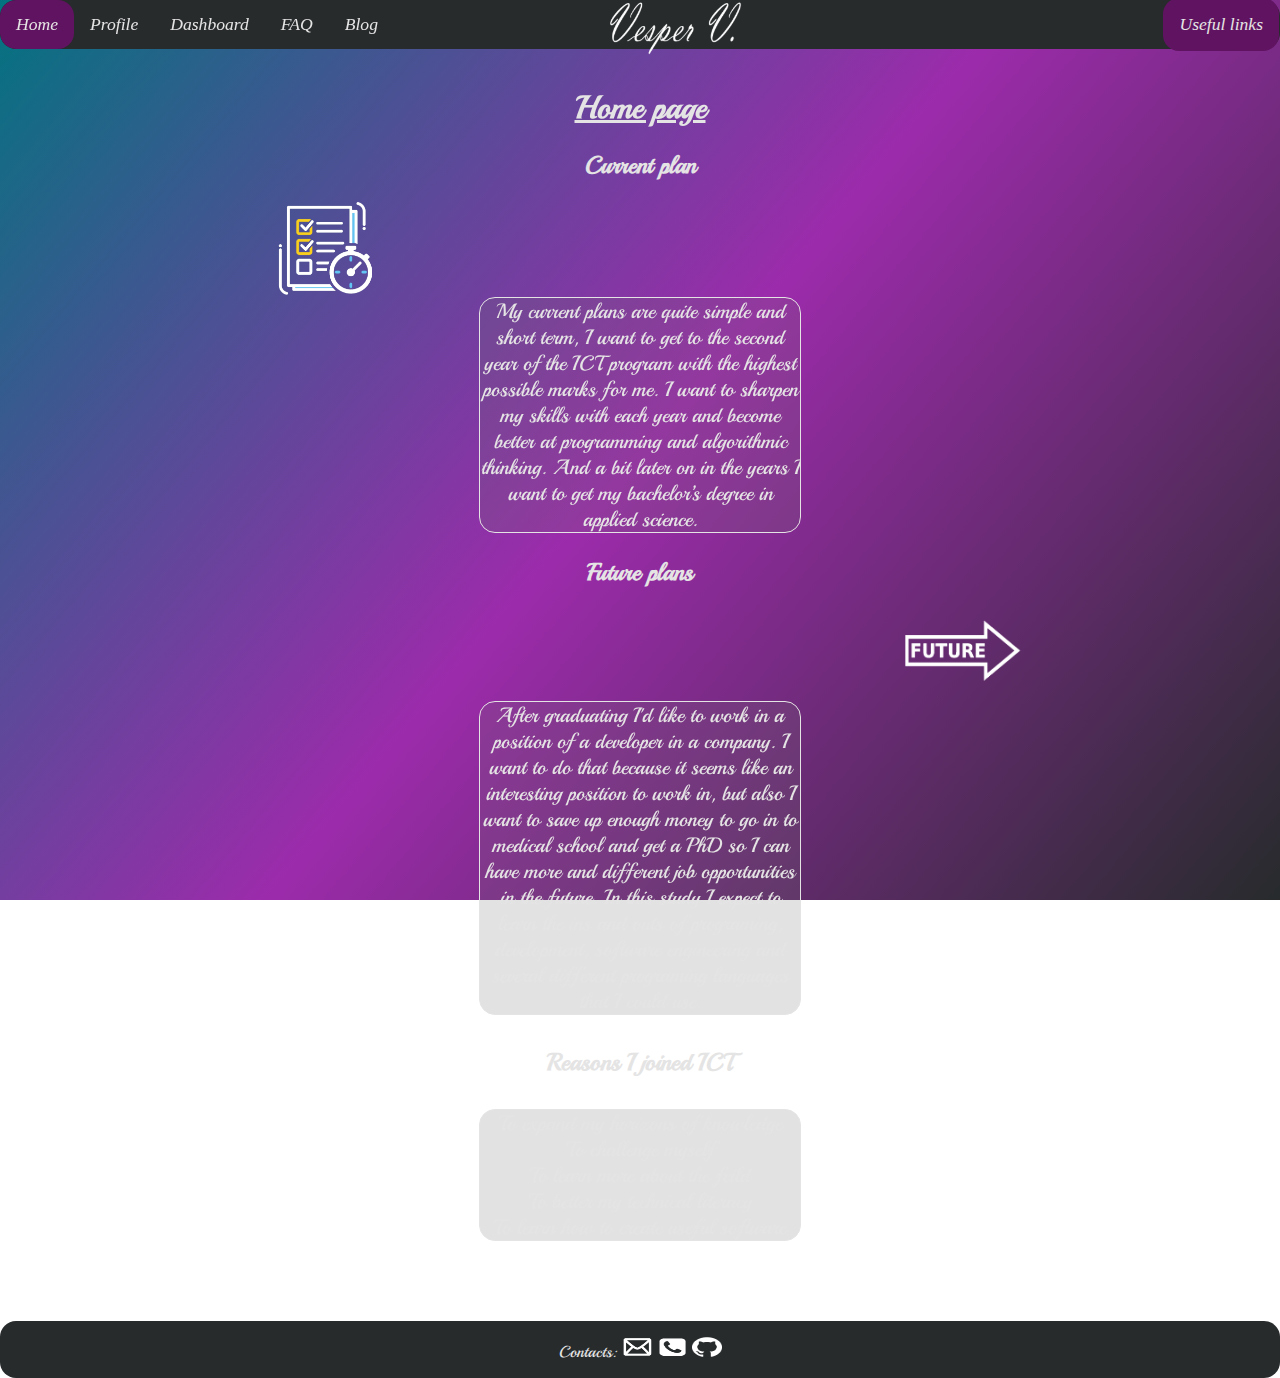
<file: index.html>
<!DOCTYPE html>
<html lang="en">

<!--Head-->

<head>
  <meta charset="UTF-8">
  <meta name="viewport" content="width=device-width, initial-scale=1.0">
  <meta http-equiv="X-UA-Compatible" content="ie=edge">
  <title>Home</title>
  <link href="index.css" rel="styleforindex" />
  <link rel="stylesheet" href="/css/styles.css">
  <link rel="index stylesheet" href="/css/indexstyle.css">
  <link rel=" text stylesheet" href="https://fonts.googleapis.com/css?family=Playball">
</head>

<body>

  <header>
    <!--Nav menu-->
    <div id="logo"><a href="index.html"><img src="/images/Untitled.png">
      </a>
    </div>
    <nav>
      <ul class="horizontal">
        <li class="active">
          <a href="index.html"> Home</a>
        </li>
        <li>
          <a href="profile.html">Profile</a>
        </li>
        <li>
          <a href="dashboard.html">Dashboard</a>
        </li>
        <li>
          <a href="faq.html">FAQ</a>
        </li>
        <li>
          <a href="blog.html">Blog</a>
        </li>
      </ul>

      <!--Dropdown navigation-->
      <aside>
        <div class="dropdown">
          <button class="button">Useful links</button>
          <div class="content">
            <a href="https://hz.osiris-student.nl/#/voortgang/" target="_blank">Study progress</a>
            <a href="https://learn.hz.nl/course/view.php?id=23602#section-3" target="_blank">Learn
              enviornment</a>
            <a href="https://hz.nl/uploads/documents/1.4-Over-de-HZ/1.4.3.-Regelingen-en-documenten/EN/6.-Regulations-Study-Programmes/CER-HZ-Bachelor-full-time-2022-2023-DEF-June-13.pdf"
              target="_blank">Course and Examination Regulations</a>
            <a href="https://hz.nl/uploads/documents/1.4-Over-de-HZ/1.4.3.-Regelingen-en-documenten/OERS/2022-2023/IR-CER-HZ-B-HBO-ICT-full-time-2022-2023-DEF.pdf"
              target="_blank">Implementation Regulations </a>
            <a href="https://teams.microsoft.com/l/team/19%3a2e2afa0286b04932be16cb8ad2d9d2c0%40thread.skype/conversations?groupId=95bddebc-a340-4d88-81fc-b80e0bfc70c3&tenantId=4c16deb3-342d-4fca-bcd5-b1429308034c"
              target="_blank">HBO-ICT Teams</a>
            <a href="https://github.com/HZ-HBO-ICT" target="_blank">HZ-HBO-ICT Github</a>
          </div>
        </div>
      </aside>
    </nav>
  </header>

  <!--Main part of page-->
  <main>
    <article>
      <h1>Home page</h1>
      <div>

        <h2>Current plan</h2>
        <img id="img" src="/images/Plan.png" alt="placeholder" width="150" height="95">
        <p id="par1">My current plans are quite simple and short term,
          I want to get to the second year of the ICT program with the highest possible marks for me.
          I want to sharpen my skills with each year and become better at programming and algorithmic thinking.
          And a bit later on in the years I want to get my bachelor’s degree in applied science. </p>


        <h3>Future plans</h3>
        <img id="img1" src="/images/future-clipart-1-3590121759.png" alt="placeholder" width="150" height="95">
        <p id="par2">After graduating I'd like to work in a position of a developer in a company.
          I want to do that because it seems like an interesting position to work in,
          but also I want to save up enough money to go in to medical school and get a PhD so I can have
          more and different job opportunities in the future.
          In this study I expect to learn the ins and outs of programing, development,
          software engineering and several different programing languages that I could use.

        </p>

      </div>

      <!--Mini table-->
      <h4>Reasons I joined ICT</h4>
      <ul id="table">
        <li>To expand my horizons of knowledge</li>
        <li>To challenge myself</li>
        <li>To learn more about the feild</li>
        <li>To better my technical literacy</li>
        <li>To learn how to create useful software</li>
      </ul >
    </article>
  </main>

  <!--Footer-->
  <footer>
    <div id="footer">
      <p>
        Contacts: <a href="mailto:velk001@hz.nl?subject=Hello!" target="_blank"> <img alt="mail" src="/images/mail.png"
            width="30" height="20"></a>
        <a href="tel: +359888478164" target="_blank"><img alt="phone" src="/images/phone.png" width="30"
            height="20"></a>
        <a href="https://github.com/KrackenDome" target="_blank"><img alt="Github" src="/images/GitHub-logo.png"
            width="30" height="20"></a>
      </p>
    </div>
  </footer>
</body>

</html>
</file>
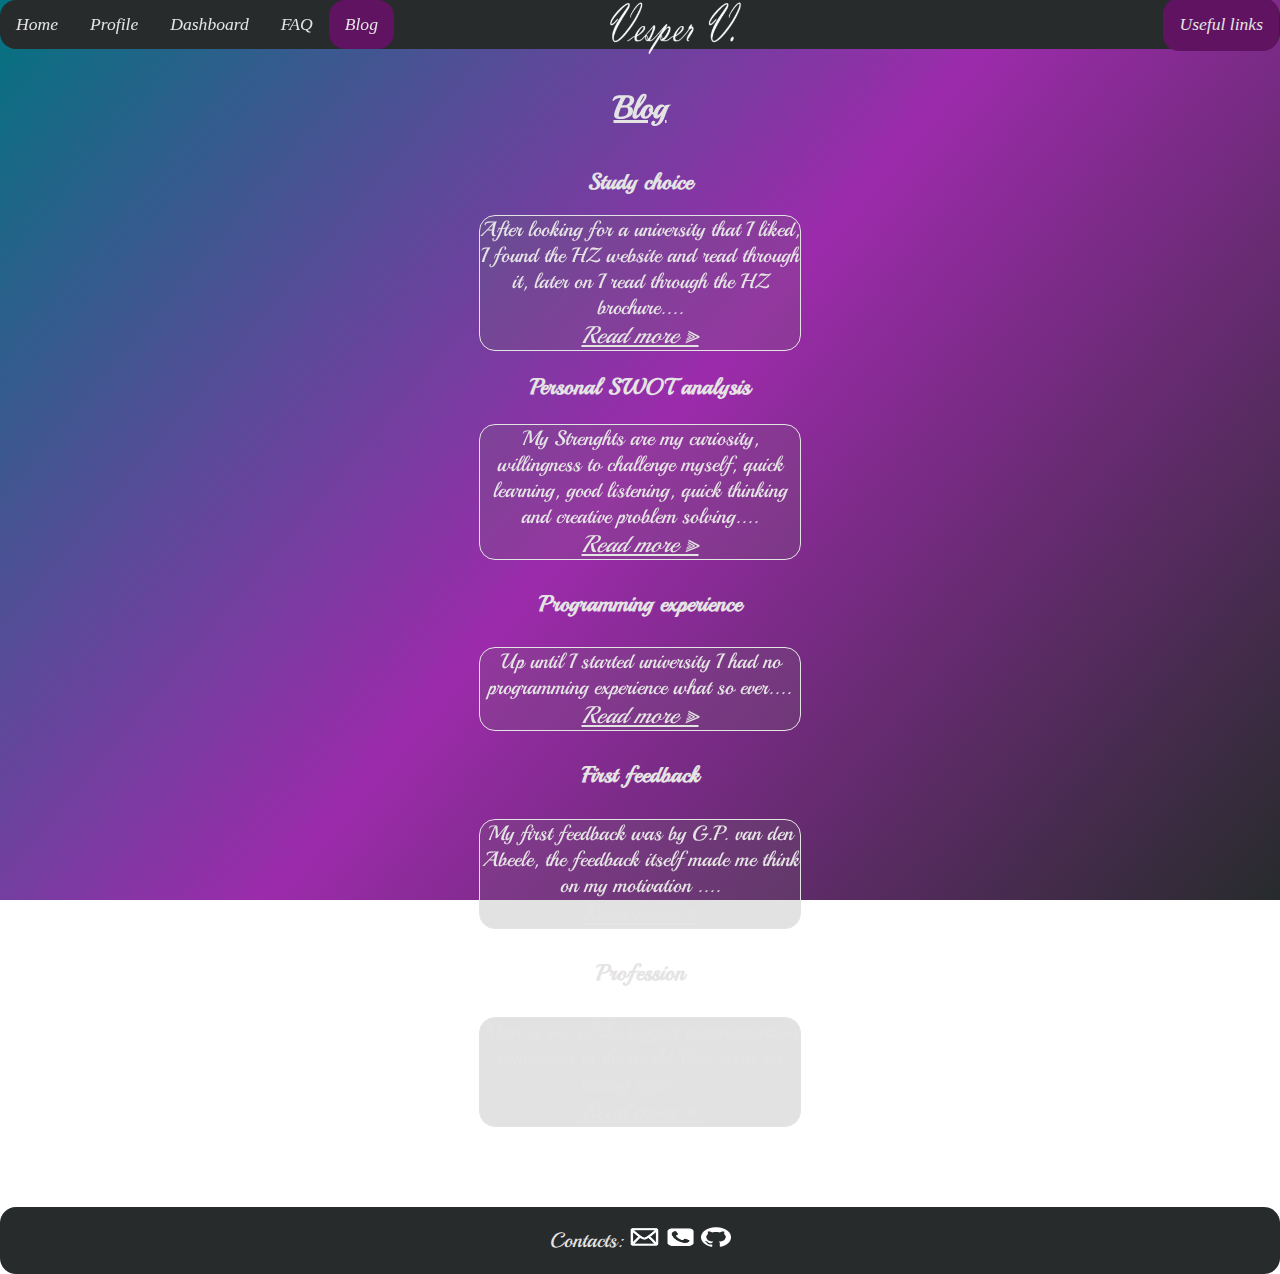
<file: blog.html>
<!DOCTYPE html>
<html lang="en">

<!--Head-->

<head>
    <meta charset="UTF-8">
    <meta name="viewport" content="width=device-width, initial-scale=1.0">
    <meta http-equiv="X-UA-Compatible" content="ie=edge">
    <title>blog</title>
    <link rel="stylesheet" href="/css/styles.css">
    <link rel="blog stylesheet" href="/css/blog.css">
    <link rel=" text stylesheet" href="https://fonts.googleapis.com/css?family=Playball">
</head>

<body>
    <header>

        <!--Horizontal navigation-->
        <div id="logo"><a href="index.html"><img src="/images/Untitled.png"></a></div>
        <div></div>
        <nav>
            <ul class="horizontal">
                <li>
                    <a href="index.html"> Home</a>
                </li>
                <li>
                    <a href="profile.html"> Profile</a>
                </li>
                <li>
                    <a href="dashboard.html">Dashboard</a>
                </li>
                <li>
                    <a href="faq.html">FAQ</a>
                </li>
                <li class="active">
                    <a href="blog.html">Blog</a>
                </li>
            </ul>
        </nav>

        <!--Dropdown navigation-->
        <aside>
            <div class="dropdown">
                <button class="button">Useful links</button>
                <div class="content">
                    <a href="https://hz.osiris-student.nl/#/voortgang/" target="_blank">Study progress</a>
                    <a href="https://learn.hz.nl/course/view.php?id=23602#section-3" target="_blank">Learn
                        enviornment</a>
                    <a href="https://hz.nl/uploads/documents/1.4-Over-de-HZ/1.4.3.-Regelingen-en-documenten/EN/6.-Regulations-Study-Programmes/CER-HZ-Bachelor-full-time-2022-2023-DEF-June-13.pdf"
                        target="_blank">Course and Examination Regulations</a>
                    <a href="https://hz.nl/uploads/documents/1.4-Over-de-HZ/1.4.3.-Regelingen-en-documenten/OERS/2022-2023/IR-CER-HZ-B-HBO-ICT-full-time-2022-2023-DEF.pdf"
                        target="_blank">Implementation Regulations </a>

                    <a href="https://teams.microsoft.com/l/team/19%3a2e2afa0286b04932be16cb8ad2d9d2c0%40thread.skype/conversations?groupId=95bddebc-a340-4d88-81fc-b80e0bfc70c3&tenantId=4c16deb3-342d-4fca-bcd5-b1429308034c"
                        target="_blank">HBO-ICT Teams</a>

                    <a href="https://github.com/HZ-HBO-ICT" target="_blank">HZ-HBO-ICT Github</a>

                </div>
            </div>
        </aside>
    </header>

    <!--Blog-->
    <main>
        <h1>Blog</h1>
    </main>
    <article>
        <h2>Study choice</h2>
        <section>
            <p id="study">After looking for a university that I liked, I found the HZ website and read through it, later on I  read through the HZ brochure....
                <br><a href="/posts/study choice.html" class="readMore">Read more ⫸</a>
            </p>
        </section>
    </article>
    <article>
        <h3>Personal SWOT analysis</h3>
        <section>
            <p id="swot"> My Strenghts are my curiosity, willingness to challenge myself, quick learning, good listening, 
                quick thinking and creative problem solving....
                <br><a href="/posts/personal swot analysis.html" class="readMore">Read more ⫸</a>
            </p>
        </section>
    </article>
    <article>
        <h4>Programming experience</h4>
        <section>
            <p id="prog"> Up until I started university I had no programming experience what so ever....
                <br><a href="/posts/programming experience.html" class="readMore">Read more ⫸</a>
            </p>
        </section>
    </article>
    <article>
        <h4>First feedback</h4>
        <section>
            <p id="feed"> My first feedback was by G.P. van den Abeele, the feedback itself made me think on my motivation ....
                <br><a href="/posts/first feedback.html" class="readMore">Read more ⫸</a>
            </p>
        </section>
    </article>
    <article>
        <h4>Profession</h4>
        <section>
            <p id="pro"> Meta is one of the biggest communication companies in the world.They focus on texting apps ....
                <br><a href="/posts/profession.html" class="readMore">Read more ⫸</a>
            </p>
        </section>
    </article>

    <!--Footer-->
    <footer>
        <div id="footer">
            <p>
                Contacts: <a href="mailto:velk001@hz.nl?subject=Hello!"> <img alt="mail" src="/images/mail.png"
                        width="30" height="20"></a>
                <a href="tel: +359888478164"><img alt="phone" src="/images/phone.png" width="30" height="20"></a>
                <a href="https://github.com/KrackenDome"><img alt="Github" src="/images/GitHub-logo.png" width="30"
                        height="20"></a>
            </p>
        </div>
    </footer>
</body>

</html>
</file>
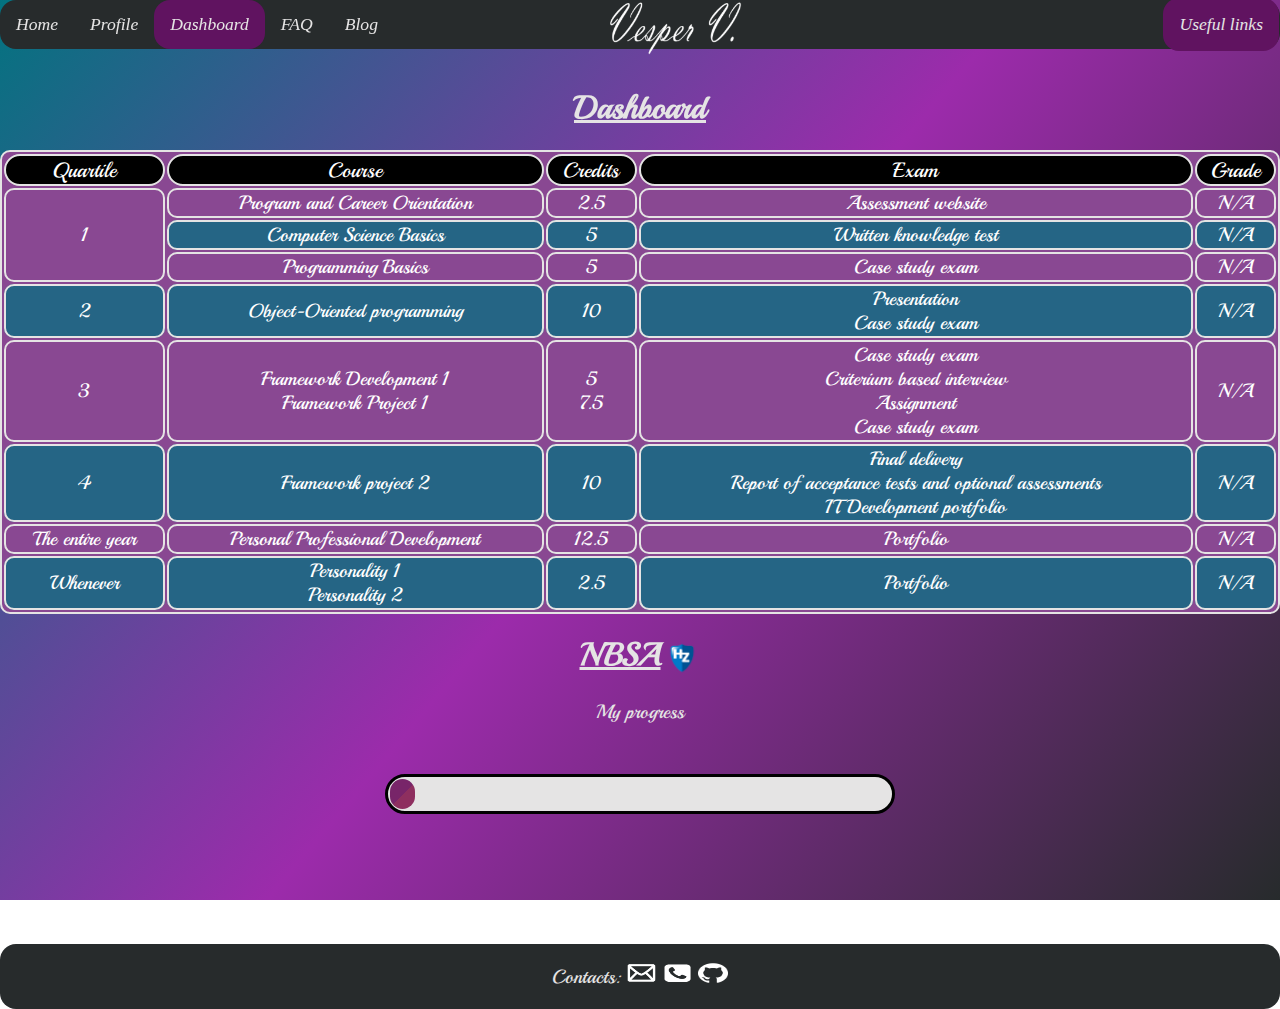
<file: dashboard.html>
<!DOCTYPE html>
<html lang="en">

<!--Head-->

<head>
    <meta charset="UTF-8">
    <meta name="viewport" content="width=device-width, initial-scale=1.0">
    <meta http-equiv="X-UA-Compatible" content="ie=edge">
    <title>Dashboard</title>
    <link rel="stylesheet" href="/css/styles.css">
    <link rel="dashboard stylesheet" href="/css/dashboard.css">
    <link rel=" text stylesheet" href="https://fonts.googleapis.com/css?family=Playball">
</head>

<body>
    <header>

        <!--Horizontal navigation-->
        <div id="logo"><a href="index.html"><img src="/images/Untitled.png"></a></div>
        <div></div>
        <nav>
            <ul class="horizontal">
                <li>
                    <a href="index.html"> Home</a>
                </li>
                <li>
                    <a href="profile.html"> Profile</a>
                </li>
                <li class="active"><a href="dashboard.html"> Dashboard</a></li>
                <li>
                    <a href="faq.html">FAQ</a>
                </li>
                <li>
                    <a href="blog.html">Blog</a>
                </li>
            </ul>
        </nav>

        <!--Dropdown navigation-->
        <aside>
            <div class="dropdown">
                <button class="button">Useful links</button>
                <div class="content">
                    <a href="https://hz.osiris-student.nl/#/voortgang/" target="_blank">Study progress</a>
                    <a href="https://learn.hz.nl/course/view.php?id=23602#section-3" target="_blank">Learn
                        enviornment</a>
                    <a href="https://hz.nl/uploads/documents/1.4-Over-de-HZ/1.4.3.-Regelingen-en-documenten/EN/6.-Regulations-Study-Programmes/CER-HZ-Bachelor-full-time-2022-2023-DEF-June-13.pdf"
                        target="_blank">Course and Examination Regulations</a>
                    <a href="https://hz.nl/uploads/documents/1.4-Over-de-HZ/1.4.3.-Regelingen-en-documenten/OERS/2022-2023/IR-CER-HZ-B-HBO-ICT-full-time-2022-2023-DEF.pdf"
                        target="_blank">Implementation Regulations </a>
                    <a href="https://teams.microsoft.com/l/team/19%3a2e2afa0286b04932be16cb8ad2d9d2c0%40thread.skype/conversations?groupId=95bddebc-a340-4d88-81fc-b80e0bfc70c3&tenantId=4c16deb3-342d-4fca-bcd5-b1429308034c"
                        target="_blank">HBO-ICT Teams</a>
                    <a href="https://github.com/HZ-HBO-ICT" target="_blank">HZ-HBO-ICT Github</a>
                </div>
            </div>
        </aside>
    </header>

    <main>
        <article>
            <h1>Dashboard</h1>
        </article>

        <!--Table code-->
        <table style="width:100%" class="center">
            <thead>
                <tr id="head">
                    <!--Table head-->
                    <td>Quartile</td>
                    <td>Course</td>
                    <td>Credits</td>
                    <td>Exam</td>
                    <td>Grade</td>
                </tr>
            </thead>
            <tbody>
                <tr id="body">
                    <!--Q1-->
                    <td rowspan="3">1</td>
                    <td>Program and Career Orientation</td>
                    <td>2.5</td>
                    <td>Assessment website</td>
                    <td>N/A</td>
                </tr>
                <tr>
                    <!--Q1-->
                    <td>Computer Science Basics</td>
                    <td>5</td>
                    <td>Written knowledge test</td>
                    <td>N/A</td>
                </tr>
                <tr>
                    <!--Q1-->
                    <td>Programming Basics</td>
                    <td>5</td>
                    <td>Case study exam </td>
                    <td>N/A</td>
                </tr>
                <tr>
                    <!--Q2-->
                    <td>2</td>
                    <td>Object-Oriented programming</td>
                    <td>10</td>
                    <td>Presentation <br>Case study exam</td>
                    <td>N/A</td>
                </tr>
                <tr>
                    <!--Q3-->
                    <td>3</td>
                    <td>Framework Development 1 <br> Framework Project 1</td>
                    <td>5 <br> 7.5</td>
                    <td>Case study exam <br> Criterium based interview <br> Assignment <br> Case study exam</td>
                    <td>N/A</td>
                </tr>
                <tr>
                    <!--Q4-->
                    <td>4</td>
                    <td>Framework project 2</td>
                    <td>10</td>
                    <td>Final delivery<br>Report of acceptance tests
                        and optional assessments<br>IT Development portfolio</td>
                    <td>N/A</td>
                </tr>
                <tr>
                    <!--Entire year-->
                    <td>The entire year</td>
                    <td>Personal Professional Development</td>
                    <td>12.5</td>
                    <td>Portfolio</td>
                    <td>N/A</td>
                </tr>
                <tr>
                    <!--Whenever-->
                    <td>Whenever</td>
                    <td>Personality 1<br>Personality 2</td>
                    <td>2.5</td>
                    <td>Portfolio</td>
                    <td>N/A</td>
                </tr>
            </tbody>
        </table>

        <!--Progress bar-->
        <h1>
            NBSA<img src="/images/hz.png" width="40" height="40"></h1>
        <p>My progress</p>
        <div class="progress">
            <div class="progress__bar"></div>
        </div>
    </main>

    <!--Footer-->
    <footer>
        <div id="footer">
            <p>
                Contacts: <a href="mailto:velk001@hz.nl?subject=Hello!"> <img alt="mail" src="/images/mail.png"
                        width="30" height="20"></a>
                <a href="tel: +359888478164"><img alt="phone" src="/images/phone.png" width="30" height="20"></a>
                <a href="https://github.com/KrackenDome"><img alt="Github" src="/images/GitHub-logo.png" width="30"
                        height="20"></a>
            </p>
        </div>
    </footer>
</body>

</html>
</file>
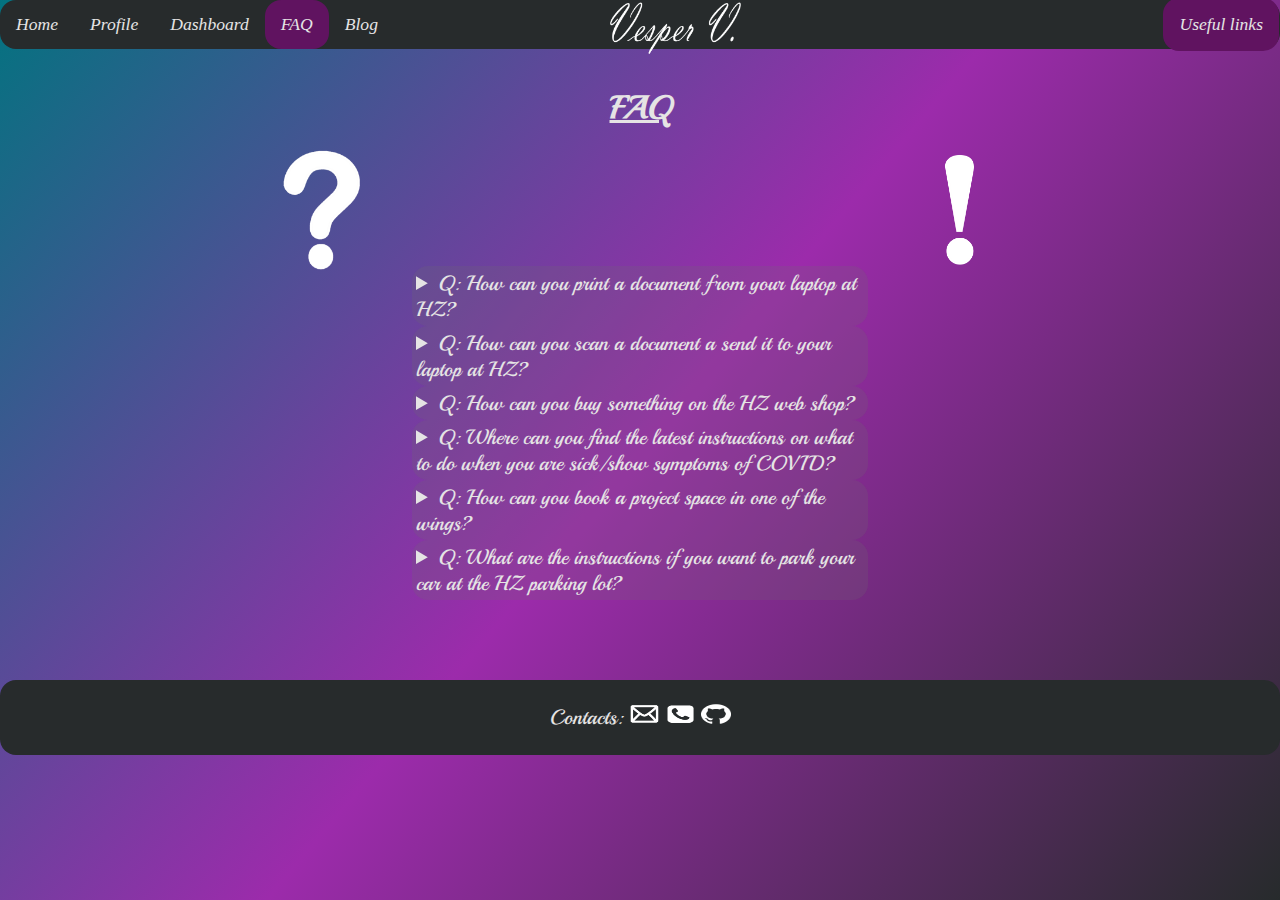
<file: faq.html>
<!DOCTYPE html>
<html lang="en">

<!--Head-->

<head>
    <meta charset="UTF-8">
    <meta name="viewport" content="width=device-width, initial-scale=1.0">
    <meta http-equiv="X-UA-Compatible" content="ie=edge">
    <title>FAQ</title>
    <link rel="stylesheet" href="/css/styles.css">
    <link rel="faq stylesheet" href="/css/faq.css">
    <link rel=" text stylesheet" href="https://fonts.googleapis.com/css?family=Playball">
</head>

<body>
    <header>

        <!--Horizontal navigation-->
        <div id="logo"><a href="index.html"><img src="/images/Untitled.png"></a></div>
        <div></div>
        <nav>
            <ul class="horizontal">
                <li>
                    <a href="index.html"> Home </a>
                </li>
                <li>
                    <a href="profile.html"> Profile</a>
                </li>
                <li>
                    <a href="dashboard.html">Dashboard</a>
                </li>
                <li class="active"><a href="faq.html">FAQ</a></li>
                <li>
                    <a href="blog.html">Blog</a>
                </li>
            </ul>
        </nav>

        <!--Dropdown navigation-->
        <aside>
            <div class="dropdown">
                <button class="button">Useful links</button>
                <div class="content">
                    <a href="https://hz.osiris-student.nl/#/voortgang/" target="_blank">Study progress</a>
                    <a href="https://learn.hz.nl/course/view.php?id=23602#section-3" target="_blank">Learn
                        enviornment</a>
                    <a href="https://hz.nl/uploads/documents/1.4-Over-de-HZ/1.4.3.-Regelingen-en-documenten/EN/6.-Regulations-Study-Programmes/CER-HZ-Bachelor-full-time-2022-2023-DEF-June-13.pdf"
                        target="_blank">Course and Examination Regulations</a>
                    <a href="https://hz.nl/uploads/documents/1.4-Over-de-HZ/1.4.3.-Regelingen-en-documenten/OERS/2022-2023/IR-CER-HZ-B-HBO-ICT-full-time-2022-2023-DEF.pdf"
                        target="_blank">Implementation Regulations </a>
                    <a href="https://teams.microsoft.com/l/team/19%3a2e2afa0286b04932be16cb8ad2d9d2c0%40thread.skype/conversations?groupId=95bddebc-a340-4d88-81fc-b80e0bfc70c3&tenantId=4c16deb3-342d-4fca-bcd5-b1429308034c"
                        target="_blank">HBO-ICT Teams</a>
                    <a href="https://github.com/HZ-HBO-ICT" target="_blank">HZ-HBO-ICT Github</a>

                </div>
            </div>
        </aside>
    </header>

    <!--Main FAQs-->
    <main>
        <article>
            <h1>FAQ</h1>
            <img id="questionMark" src="/images/question-mark.png" alt="question mark">
            <img id="exclamationMark" src="/images/exclamation-mark.png" alt="exclamation mark">
            <details>
                <summary>Q: How can you print a document from your laptop at HZ?
                </summary>
                <p>A: You need first to go to the <a href="https://print.hz.nl/index.cfm">HZ print page</a>,
                    log into your account and then you can upload all necessary files you want to print.
                </p>
            </details>

            <details>
                <summary>Q: How can you scan a document a send it to your laptop at HZ?
                </summary>
                <p>A: Instructions for scanning a document and sending it to your laptop are available on
                    <a
                        href="https://hzuniversity.topdesk.net/tas/public/ssp/content/detail/knowledgeitem?unid=d065a4e8a56d47dcbd0ffb9cdf78f20b&origin=searchPreview">this
                        page</a>.
                </p>
            </details>

            <details>
                <summary>Q: How can you buy something on the HZ web shop?</summary>
                <p>A: First of all you need to log in to the web shop and after that you can buy whatever is needed.
                </p>
            </details>

            <details>
                <summary>Q: Where can you find the latest instructions on what to do when you are sick/show symptoms of
                    COVID?</summary>
                <p>A: All necessary information about COVID and related instructions you can find on
                    <a href="https://hz.nl/en/current-affairs/coronavirus">this page</a>
                </p>
            </details>

            <details>
                <summary>Q: How can you book a project space in one of the wings?</summary>
                <p>A: You can book it via <a
                        href="https://hzuniversity.topdesk.net/tas/public/ssp/52a63378-addd-4b21-b808-571200fd8d0c">The
                        SelfService Portal</a>.
                </p>
            </details>
            <details>
                <summary>Q: What are the instructions if you want to park your car at the HZ parking lot?</summary>
                <p>A: You must park your car "across the road", at the parking lot of the former PEZM.
                    You need to use you HZ pass at the barriers so as to get into the HZ parking lot and park there.
                </p>
            </details>

        </article>
    </main>

    <!--Footer-->
    <footer>
        <div id="footer">
            <p>
                Contacts: <a href="mailto:velk001@hz.nl?subject=Hello!"> <img alt="mail" src="/images/mail.png"
                        width="30" height="20"></a>
                <a href="tel: +359888478164"><img alt="phone" src="/images/phone.png" width="30" height="20"></a>
                <a href="https://github.com/KrackenDome"><img alt="Github" src="/images/GitHub-logo.png" width="30"
                        height="20"></a>
            </p>
        </div>
    </footer>

</body>

</html>
</file>
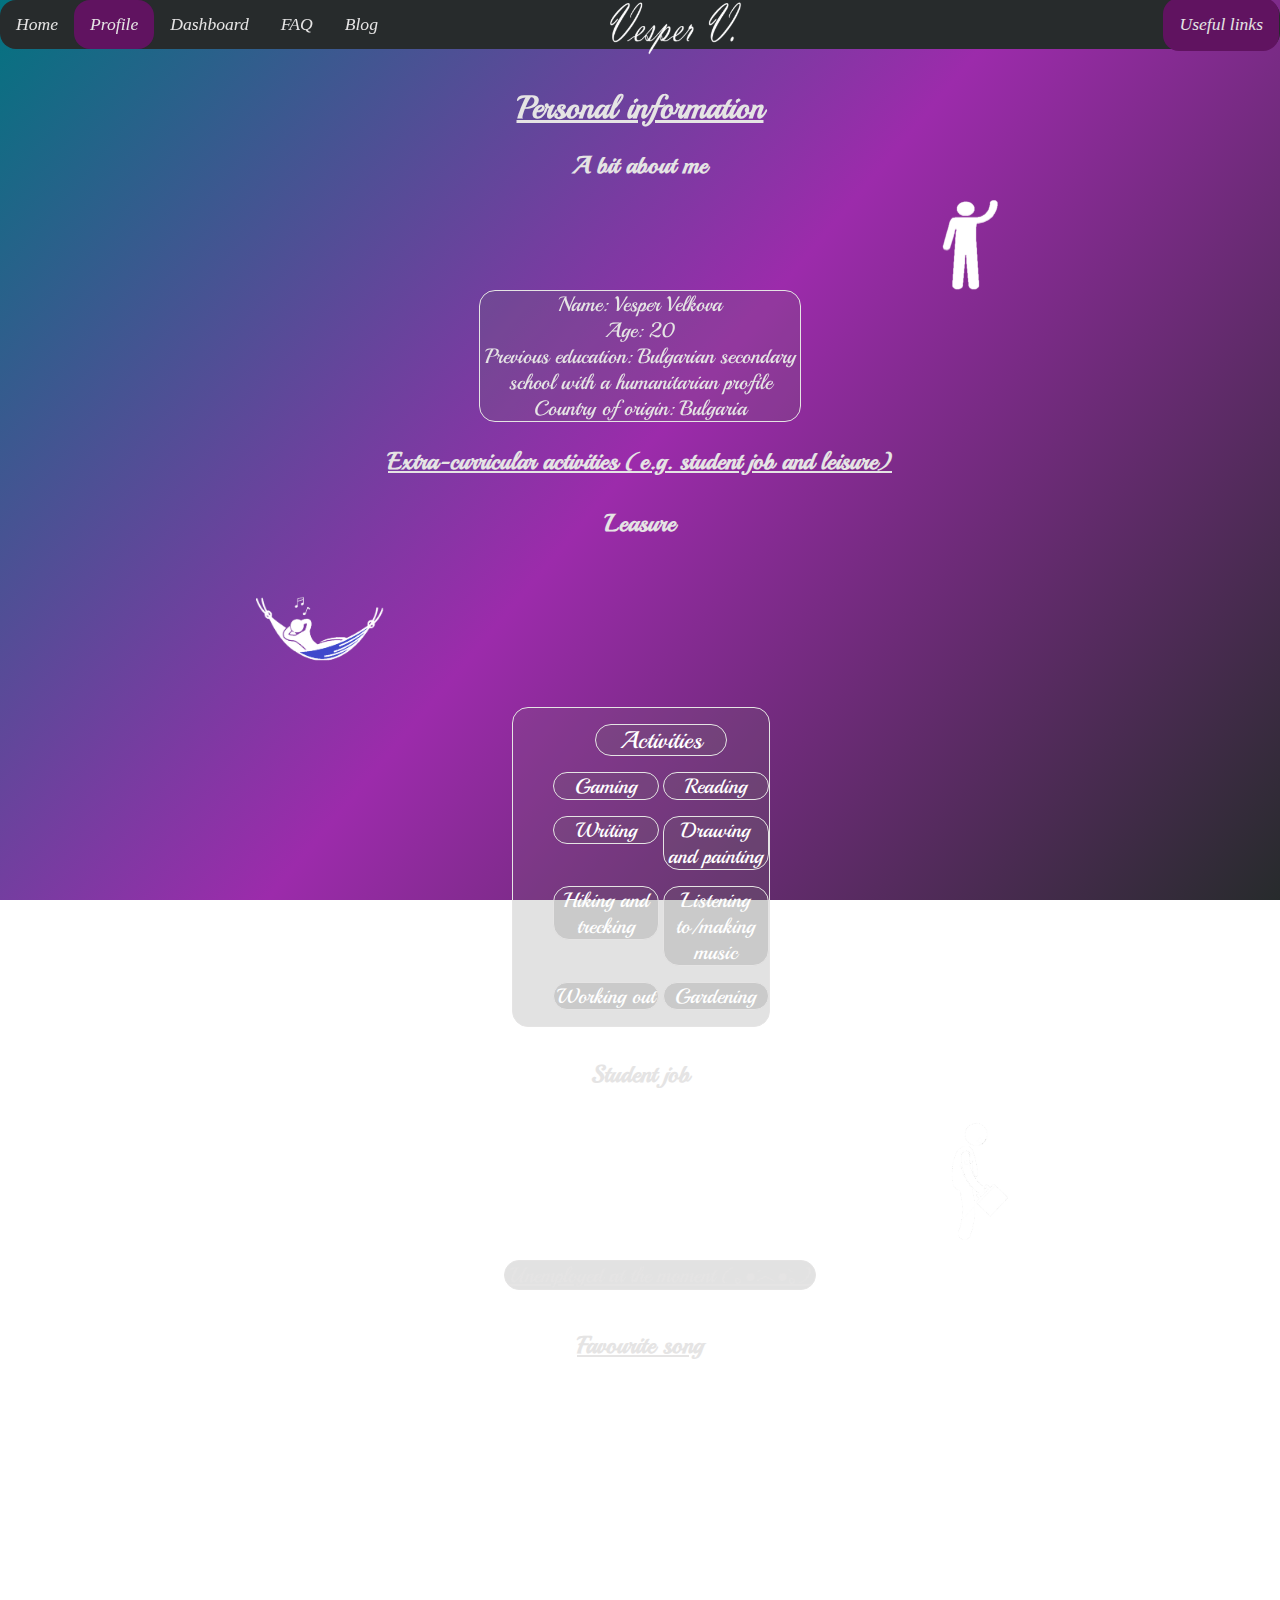
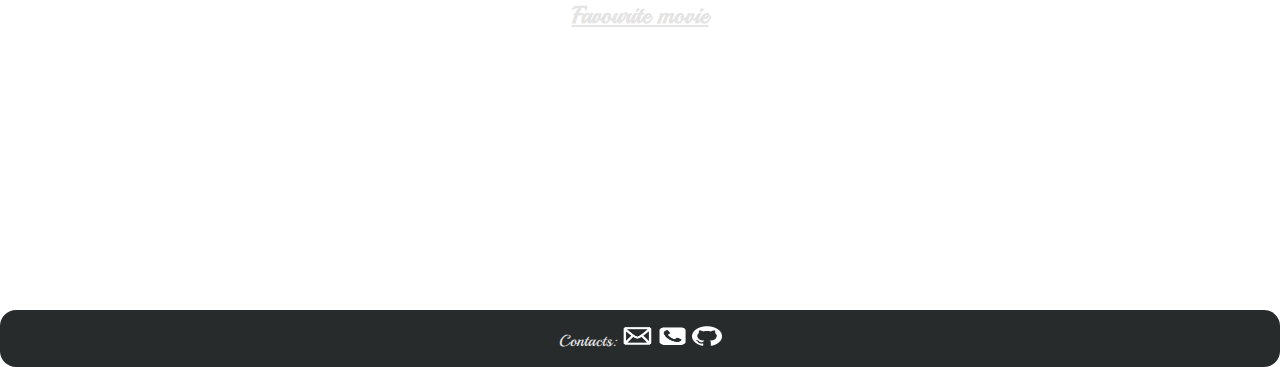
<file: profile.html>
<!DOCTYPE html>
<html lang="en">

<!--Head-->

<head>
  <meta charset="UTF-8">
  <meta name="viewport" content="width=device-width, initial-scale=1.0">
  <meta http-equiv="X-UA-Compatible" content="ie=edge">
  <title>My profile</title>
  <link rel="stylesheet" href="/css/styles.css">
  <link rel="profile stylesheet" href="/css/profile.css">
  <link rel=" text stylesheet" href="https://fonts.googleapis.com/css?family=Playball">
</head>

<!--Horizontal navigation-->

<body>
  <header>
    <div id="logo"><a href="index.html"><img src="/images/Untitled.png"></a></div>
    <div></div>
    <nav>
      <ul class="horizontal">
        <li>
          <a href="index.html"> Home</a>
        </li>
        <li class="active">
          <a href="profile.html">Profile</a>
        </li>
        <li>
          <a href="dashboard.html">Dashboard</a>
        </li>
        <li>
          <a href="faq.html">FAQ</a>
        </li>
        <li>
          <a href="blog.html">Blog</a>
        </li>
      </ul>

      <!--Dropdown navigation-->
      <aside>
        <div class="dropdown">
          <button class="button">Useful links</button>
          <div class="content">
            <a href="https://hz.osiris-student.nl/#/voortgang/" target="_blank">Study progress</a>
            <a href="https://learn.hz.nl/course/view.php?id=23602#section-3" target="_blank">Learn
              enviornment</a>
            <a href="https://hz.nl/uploads/documents/1.4-Over-de-HZ/1.4.3.-Regelingen-en-documenten/EN/6.-Regulations-Study-Programmes/CER-HZ-Bachelor-full-time-2022-2023-DEF-June-13.pdf"
              target="_blank">Course and Examination Regulations</a>
            <a href="https://hz.nl/uploads/documents/1.4-Over-de-HZ/1.4.3.-Regelingen-en-documenten/OERS/2022-2023/IR-CER-HZ-B-HBO-ICT-full-time-2022-2023-DEF.pdf"
              target="_blank">Implementation Regulations </a>
            <a href="https://teams.microsoft.com/l/team/19%3a2e2afa0286b04932be16cb8ad2d9d2c0%40thread.skype/conversations?groupId=95bddebc-a340-4d88-81fc-b80e0bfc70c3&tenantId=4c16deb3-342d-4fca-bcd5-b1429308034c"
              target="_blank">HBO-ICT Teams</a>
            <a href="https://github.com/HZ-HBO-ICT" target="_blank">HZ-HBO-ICT Github</a>
          </div>
        </div>
      </aside>
    </nav>
  </header>

  <!--Personal info-->
  <main>
    <article>
      <h1>Personal information</h1>
      <h2>A bit about me</h2>
      <img id="wave" src="/images/hello.png" alt="waving">
      <p class="pinfo"> Name: Vesper Velkova
        <br> Age: 20
        <br>Previous education: Bulgarian secondary school with a humanitarian profile
        <br> Country of origin: Bulgaria
      </p>

      <!-- Additional informations-->
      <h3>Extra-curricular activities (e.g. student job and leisure)</h3>
      <h4>Leasure</h4>
      <img id="hammoc" src="/images/Leasure.png" alt="laying on a hammoc">

      <!-- Pseudo table -->
      <div class="d-table">
        <ul class="d-column">
          <li> Activities</li>
        </ul>
        <ul class="d-row">
          <li>Gaming</li>
          <li>Reading</li>
        </ul>
        <ul class="d-row">
          <li> Writing</li>
          <li>Drawing and painting</li>
        </ul>
        <ul class="d-row">
          <li>Hiking and trecking</li>
          <li>Listening to/making music</li>
        </ul>
        <ul class="d-row">
          <li>Working out</li>
          <li>Gardening</li>
        </ul>
      </div>

      <!--Job-->
      <h4>Student job</h4>
      <img id="job" src="/images/job.png" alt="worker">
      <ul class="job">
        <li>Unemployed at the moment (｡•́︿•̀｡) </li>
      </ul>

      <!--Favourite song-->
      <h5>Favourite song</h5>
      <div class="spotify-container">
        <iframe width="200" height="140" frameborder="0" allowtransparency="true"
          src="https://open.spotify.com/embed/track/3urJUvRhgMrwydaTQFVEg9?utm_source=generator&theme=0"></iframe>
      </div>
      <!-- Favourite movie -->
      <h5>Favourite movie</h5>
      <div class="youtube-container">
        <iframe width="460" height="215" src="https://www.youtube.com/embed/LfXTASYB14M" title="YouTube video player"
          frameborder="0" allow="accelerometer; 
    autoplay; clipboard-write; encrypted-media; gyroscope; picture-in-picture" allowfullscreen>
        </iframe>
      </div>
    </article>
  </main>

  <!--Footer-->
  <footer>
    <div id="footer">
      <p>
        Contacts: <a href="mailto:velk001@hz.nl?subject=Hello!"> <img alt="mail" src="/images/mail.png" width="30"
            height="20"></a>
        <a href="tel: +359888478164"><img alt="phone" src="/images/phone.png" width="30" height="20"></a>
        <a href="https://github.com/KrackenDome"><img alt="Github" src="/images/GitHub-logo.png" width="30"
            height="20"></a>
      </p>
    </div>
  </footer>
</body>

</html>
</file>
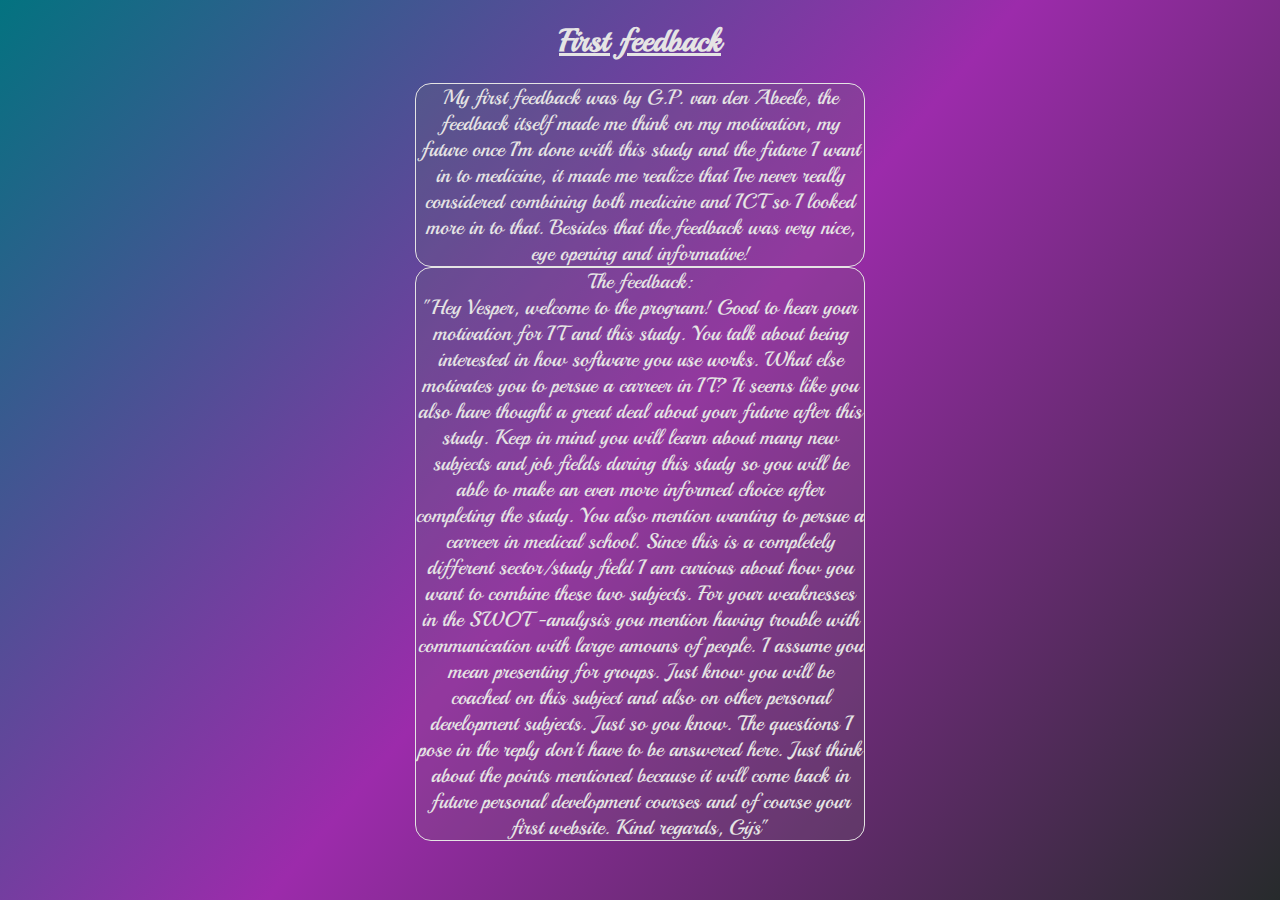
<file: posts/first feedback.html>
<!DOCTYPE html>
<html lang="en">

<head>
  <meta charset="UTF-8">
  <meta name="viewport" content="width=device-width, initial-scale=1.0">
  <meta http-equiv="X-UA-Compatible" content="ie=edge">
  <title>Feedback</title>
  <link rel="stylesheet" href="/css/styles.css">
  <link rel="feedback stylesheet" href="/css/first-feedback.css">
  <link rel=" text stylesheet" href="https://fonts.googleapis.com/css?family=Playball">

</head>

<body>
  <h1 id="h">First feedback</h1>
  <p id="lorem">My first feedback was by G.P. van den Abeele, the feedback itself made me think on my motivation, 
    my future once I’m done with this study and the future I want in to medicine, it made me realize that Ive never really 
    considered combining both medicine and ICT so I looked more in to that. Besides that the feedback was very nice, 
    eye opening and informative!
  </p>
  <p>The feedback:<br>
    "Hey Vesper, welcome to the program! Good to hear your motivation for IT and this study. You talk about being interested in how software you use works. What else motivates you to persue a carreer in IT?

It seems like you also have thought a great deal about your future after this study. Keep in mind you will learn about many new subjects and job fields during this study so you will be able to make an even more informed choice after completing the study. 

You also mention wanting to persue a carreer in medical school. Since this is a completely different sector/study field I am curious about how you want to combine these two subjects. 

For your weaknesses in the SWOT -analysis you mention having trouble with communication with large amouns of people. I assume you mean presenting for groups. Just know you will be coached on this subject and also on other personal development subjects.

Just so you know. The questions I pose in the reply don't have to be answered here. Just think about the points mentioned because it will come back in future personal development courses and of course your first website.

Kind regards,

Gijs"
</p>
</body>

</html>
</file>
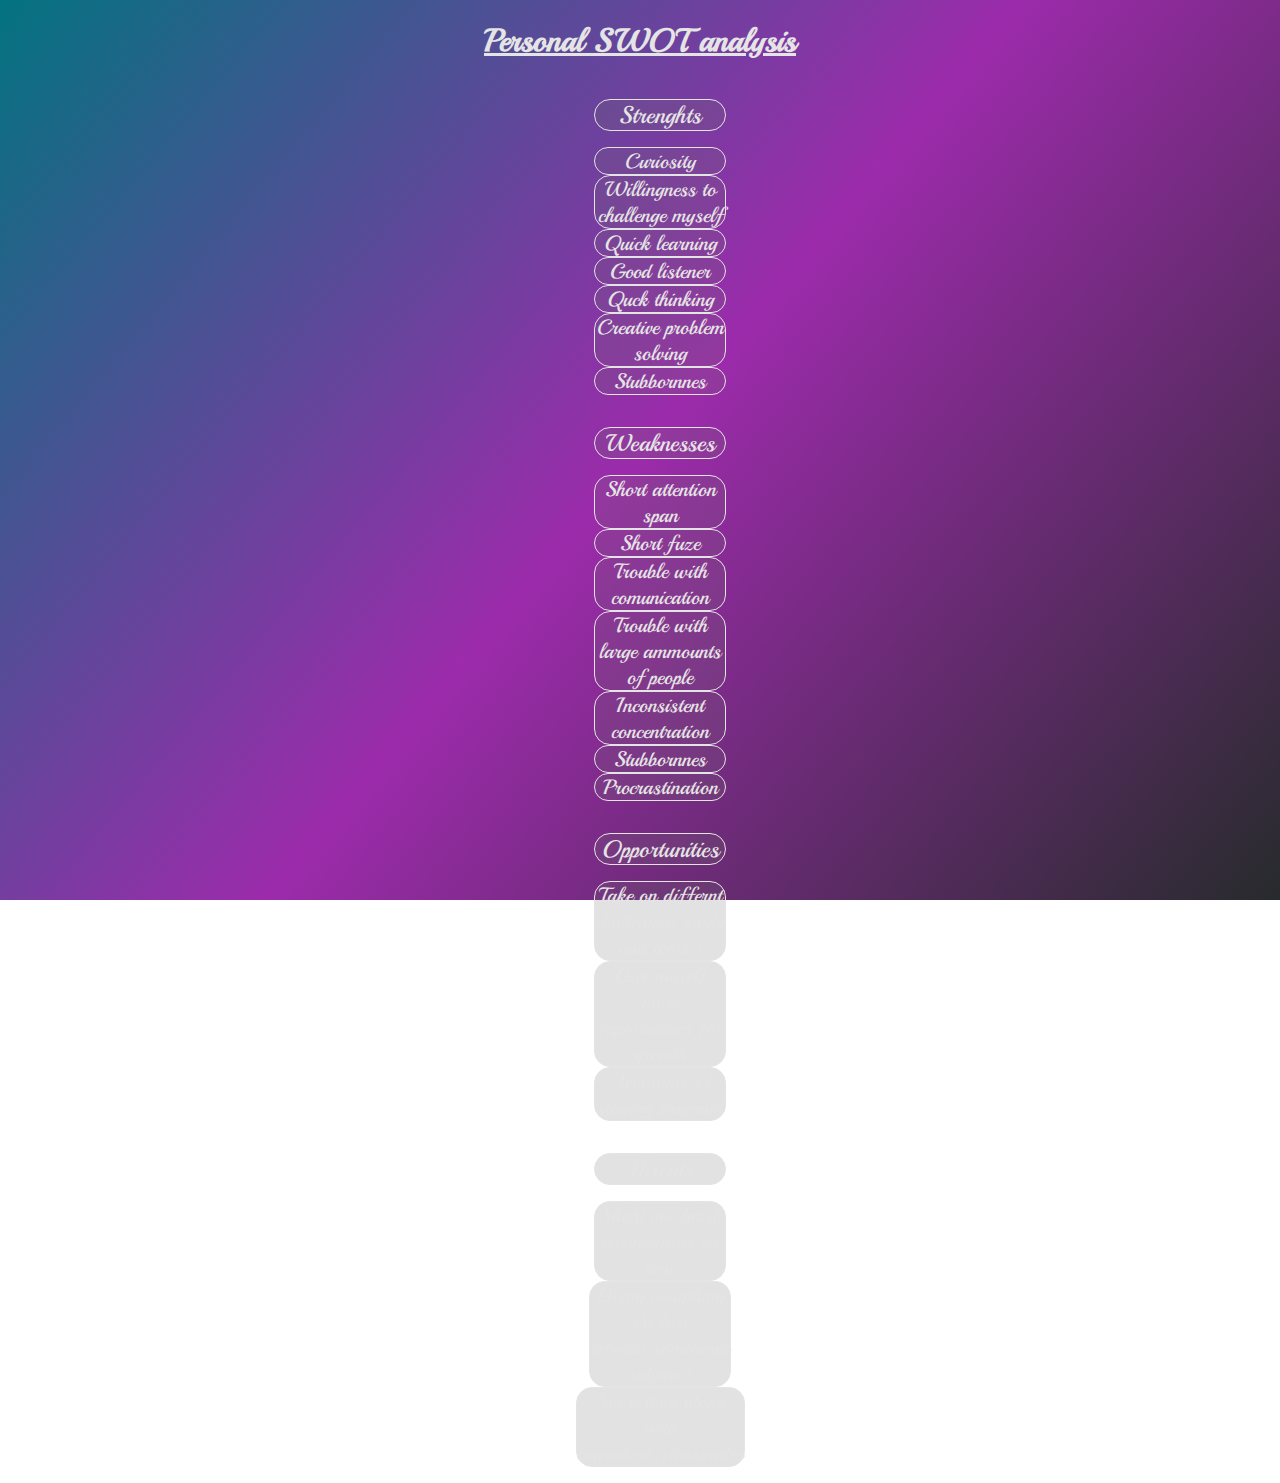
<file: posts/personal swot analysis.html>
<!DOCTYPE html>
<html lang="en">

<head>
  <meta charset="UTF-8">
  <meta name="viewport" content="width=device-width, initial-scale=1.0">
  <meta http-equiv="X-UA-Compatible" content="ie=edge">
  <title>SWOT analysis</title>
  <link rel="stylesheet" href="/css/styles.css">
  <link rel="swot stylesheet" href="/css/swot-analysis.css">
  <link rel=" text stylesheet" href="https://fonts.googleapis.com/css?family=Playball">
</head>

<body>
  <h1 id="h">Personal SWOT analysis</h1>
  <div class="a-table">
    <ul class="a-column">
      <li>Strenghts</li>
    </ul>
    <ul class="a-row">
      <li>Curiosity</li>
      <li>Willingness to challenge myself</li>
      <li>Quick learning</li>
      <li>Good listener</li>
      <li>Quck thinking</li>
      <li>Creative problem solving</li>
      <li>Stubbornnes</li>
    </ul>
  </div>
  <div class="b-table">
    <ul class="b-column">
      <li>Weaknesses</li>
    </ul>
    <ul class="b-row">
      <li>Short attention span</li>
      <li>Short fuze</li>
      <li>Trouble with comunication</li>
      <li>Trouble with large ammounts of people</li>
      <li>Inconsistent concentration</li>
      <li>Stubbornnes</li>
      <li>Procrastination</li>
    </ul>
  </div>
  <div class="c-table">
    <ul class="c-column">
      <li>Opportunities</li>
    </ul>
    <ul class="c-row">
      <li>Take on differnt challenges(study and work)</li>
      <li>Give myself more opportunities for growth</li>
      <li>Avoidance of staying stagnant</li>
    </ul>
  </div>
  <div class="d-table">
    <ul class="d-column">
      <li>Threats</li>
    </ul>
    <ul class="d-row">
      <li>Might not finish assingments on time</li>
      <li>Doing everything the last second(sometimes subpar)</li>
      <li>Not getting along with coworkers/classmates</li>
    </ul>
  </div>
</body>

</html>
</file>
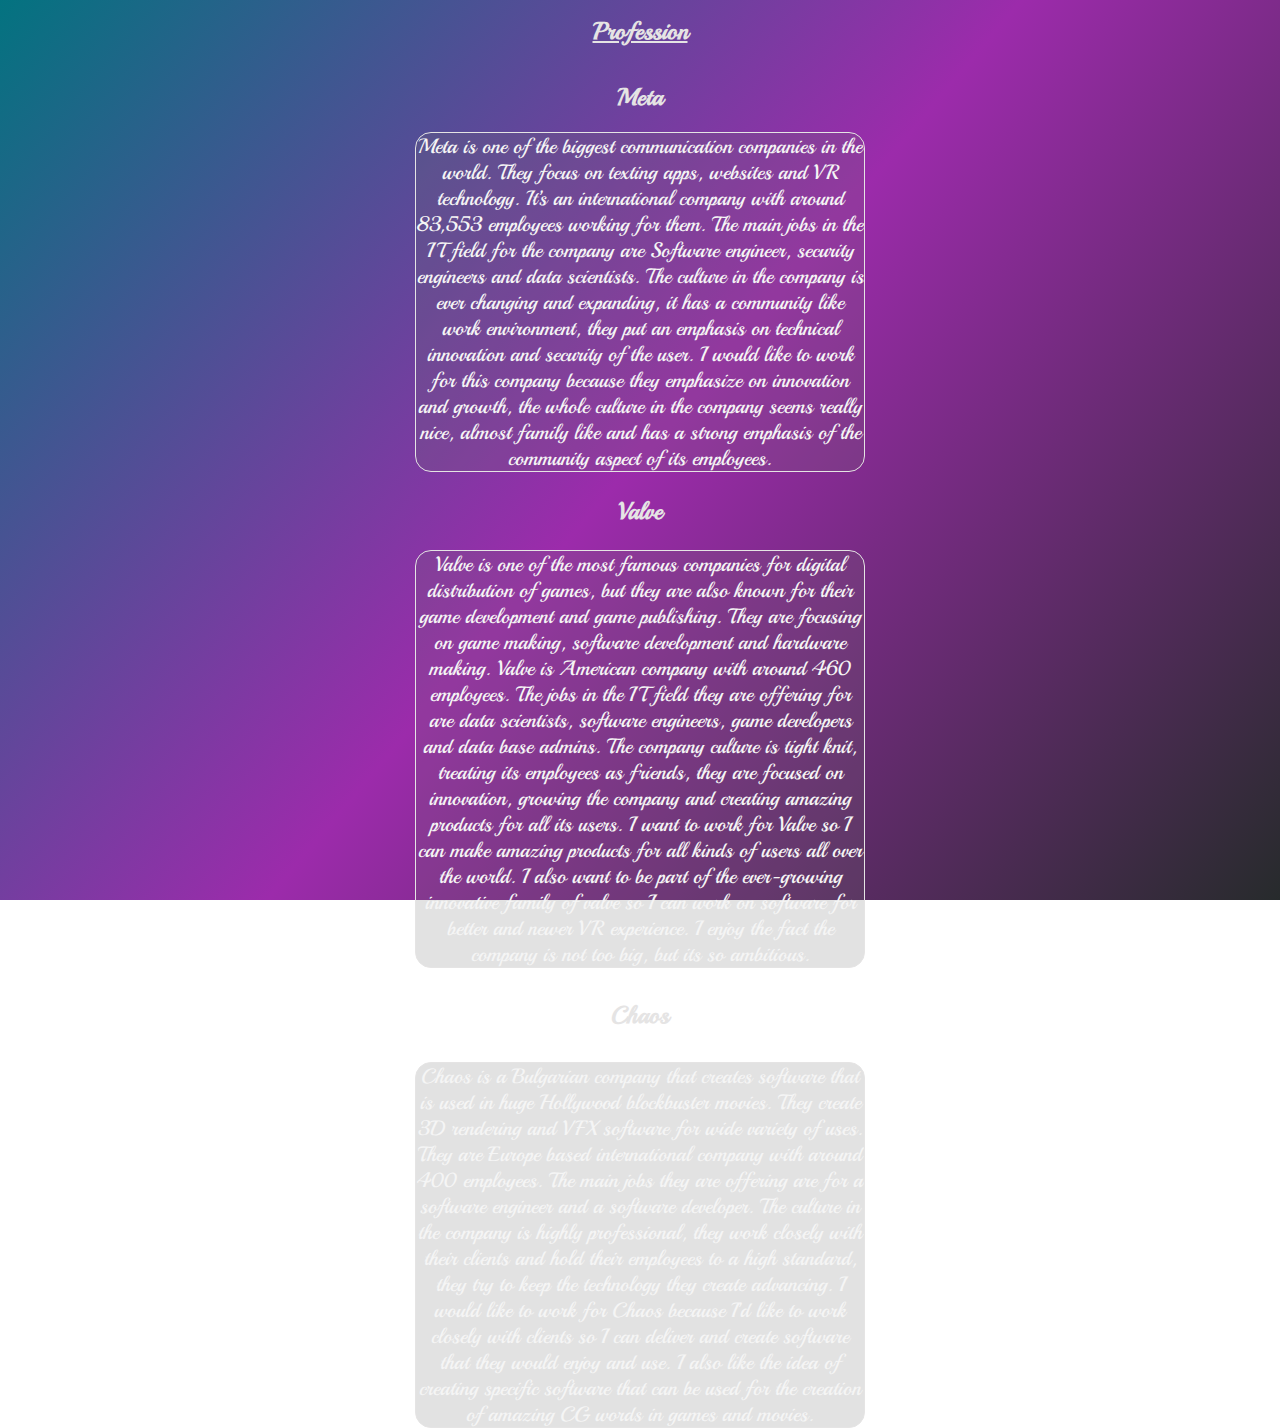
<file: posts/profession.html>
<!DOCTYPE html>
<html lang="en">

<head>
  <meta charset="UTF-8">
  <meta name="viewport" content="width=device-width, initial-scale=1.0">
  <meta http-equiv="X-UA-Compatible" content="ie=edge">
  <title>Profession</title>
  <link rel="stylesheet" href="/css/styles.css">
  <link rel="prof stylesheet" href="/css/profession.css">
  <link rel=" text stylesheet" href="https://fonts.googleapis.com/css?family=Playball">
</head>

<body>
  <h1 id="h">Profession</h1>
  <h2 class="h1">Meta</h2>
  <p class="lorem">Meta is one of the biggest communication companies in the world. They focus on texting apps, websites and VR technology. It’s an international company with around 83,553 employees working for them. 
    The main jobs in the IT field for the company are Software engineer, 
    security engineers and data scientists. The culture in the company is ever changing and expanding, 
    it has a community like work environment, they put an emphasis on technical innovation and security of the user.
    I would like to work for this company because they emphasize on innovation and growth, the whole culture in the company seems really nice,
     almost family like and has a strong emphasis of the community aspect of its employees.
    </p>
  <h3 class="h1">Valve</h3>
  <p class="lorem">Valve is one of the most famous companies for digital distribution of games, but they are also known for their game development and game publishing. 
    They are focusing on game making, software development and hardware making. Valve is American company with around 460 employees. The jobs in the IT field they are offering for are data scientists, 
    software engineers, game developers and data base admins. The company culture is tight knit, treating its employees as friends, they are focused on innovation, growing the company and creating amazing products for all its users.
    I want to work for Valve so I can make amazing products for all kinds of users all over the world.
     I also want to be part of the ever-growing innovative family of valve so I can work on software for better and newer VR experience.
      I enjoy the fact the company is not too big, but its so ambitious. 
    </p>
  <h4 class="h1">Chaos</h4>
  <p class="lorem">Chaos is a Bulgarian company that creates software that is used in huge Hollywood blockbuster movies. 
    They create 3D rendering and VFX software for wide variety of uses. They are Europe based international company with around 400 employees. 
    The main jobs they are offering are for a software engineer and a software developer. 
    The culture in the company is highly professional, they work closely with their clients and hold their employees to a high standard, 
    they try to keep the technology they create advancing. 
    I would like to work for Chaos because I’d like to work closely with clients so I can deliver and create software that they would enjoy and use.
     I also like the idea of creating specific software that can be used for the creation of amazing CG words in games and movies.
    </p>
</body>

</html>
</file>
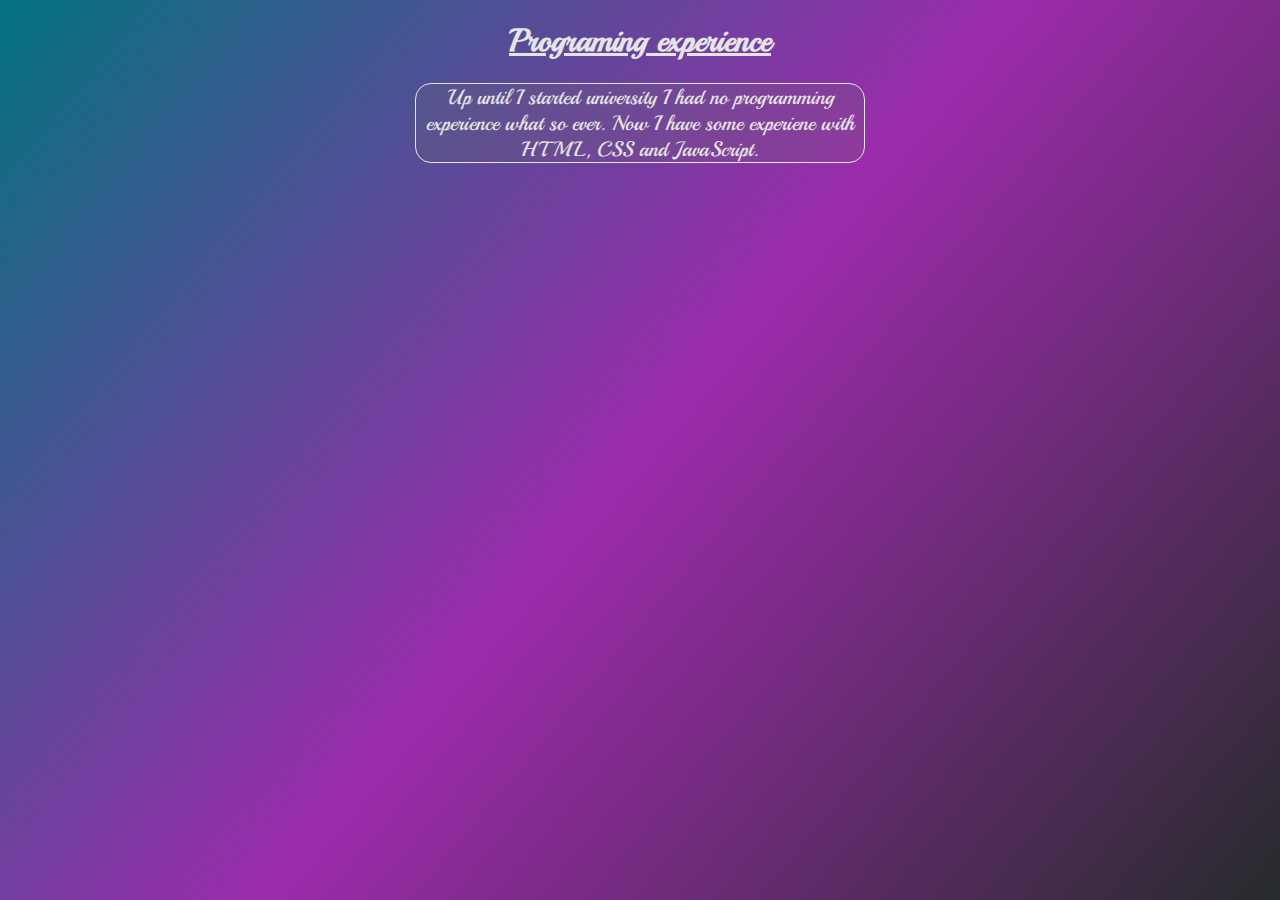
<file: posts/programming experience.html>
<!DOCTYPE html>
<html lang="en">

<head>
  <meta charset="UTF-8">
  <meta name="viewport" content="width=device-width, initial-scale=1.0">
  <meta http-equiv="X-UA-Compatible" content="ie=edge">
  <title>Programing experience</title>
  <link rel="stylesheet" href="/css/styles.css">
  <link rel=" text stylesheet" href="https://fonts.googleapis.com/css?family=Playball">
</head>

<body>
  <h1 id="h">Programing experience</h1>
  <p id="lorem">Up until I started university I had no programming experience what so ever. Now I have some experiene with HTML, CSS and JavaScript.</p>
</body>

</html>
</file>
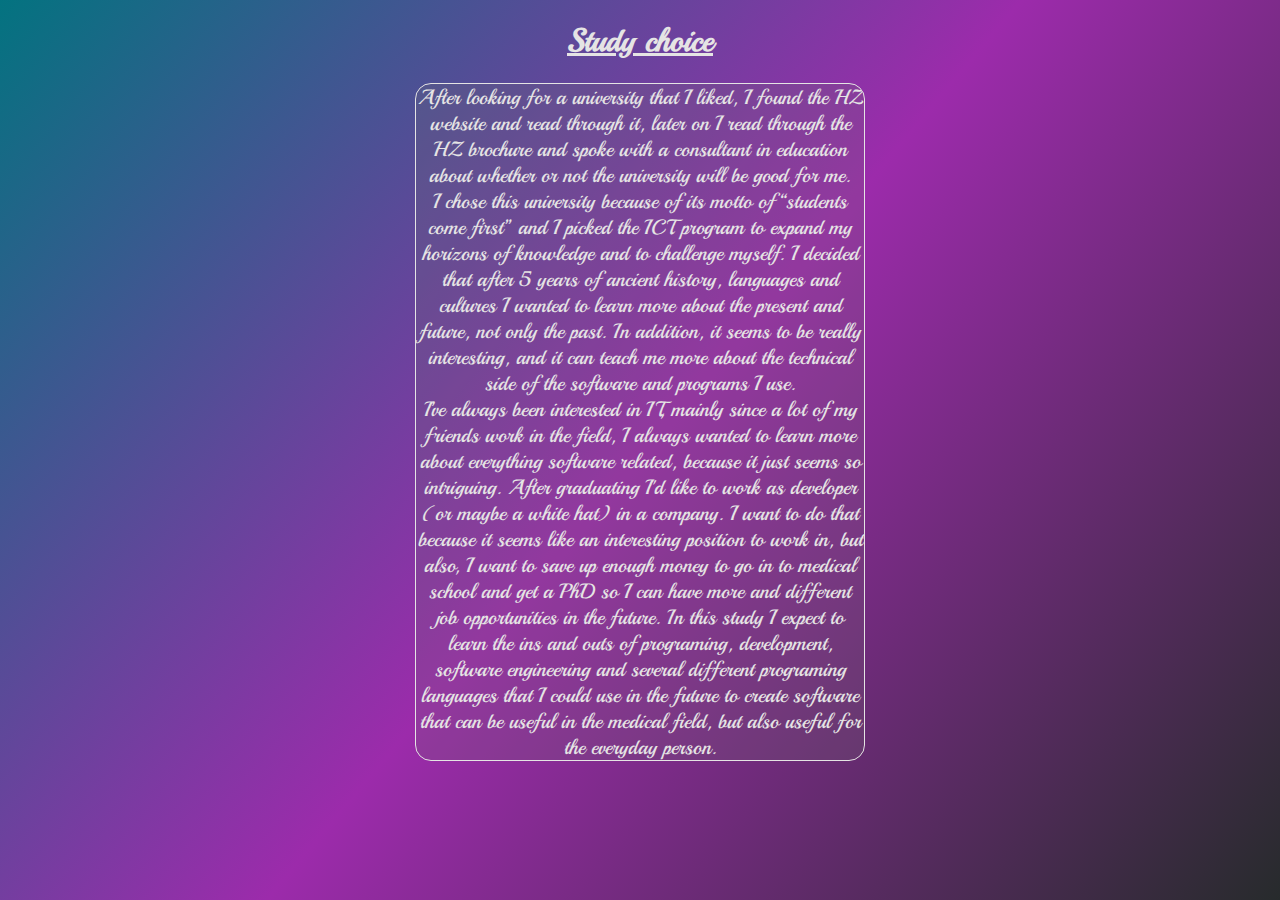
<file: posts/study choice.html>
<!DOCTYPE html>
<html lang="en">

<head>
  <meta charset="UTF-8">
  <meta name="viewport" content="width=device-width, initial-scale=1.0">
  <meta http-equiv="X-UA-Compatible" content="ie=edge">
  <title>Study choice</title>
  <link rel="stylesheet" href="/css/styles.css">
  <link rel="studychoicestylesheet" href="/css/studychoice.css">
  <link rel=" text stylesheet" href="https://fonts.googleapis.com/css?family=Playball">
</head>

<body>
  <h1 id="h">Study choice</h1>
  <p id="lorem">After looking for a university that I liked, I found the HZ website and read through it, later on I  read through the HZ brochure and spoke with a consultant in education about whether or not the university will be good for me.<br>
    I chose this university because of its motto of “students come first” and I picked the ICT program to expand my horizons of knowledge and to challenge myself. I decided that after 5 years of ancient history, languages and cultures I wanted to learn more about the present and future, not only the past. In addition, it seems to be really interesting, and it can teach me more about the technical side of the software and programs I use.<br> I’ve always been interested in IT, mainly since a lot of my friends work in the field, I always wanted to learn more about everything software related, because it just seems so intriguing.
    After graduating I'd like to work as developer (or maybe a white hat) in a company. I want to do that because it seems like an interesting position to work in, but also, I want to save up enough money to go in to medical school and get a PhD so I can have more and different job opportunities in the future. In this study I expect to learn the ins and outs of programing, development, software engineering and several different programing languages that I could use in the future to create software that can be useful in the medical field, but also useful for the everyday person.
    </p>
</body>

</html>
</file>
<file: css/styles.css>
/* body and header */
body {
    background: linear-gradient(130deg, rgb(3, 115, 128) 0.00%, rgb(156, 43, 171) 50.19%, rgb(39, 43, 44) 100.00%);
    height: 100%;
    margin: 0;
    background-repeat: no-repeat;
    background-attachment: fixed;
    min-height: 100vh;
    display: flex;
    flex-direction: column;
    }
  

h1 {
    color: rgb(229, 228, 228);
    text-decoration-line: underline;
    text-align: center;
    font-family: "Playball", sans-serif;
    font-style: bold;
    font-size: xx-large;
    position: relative;

}

#h{ text-align: center;
    font-family: "Playball", sans-serif;
    font-style: bold;
    font-size: xx-large;
    color: rgb(229, 228, 228);
    text-decoration-line: underline;
}
    
#lorem {
    color: rgb(229, 228, 228);
    text-align: center;
    font-family: "Playball", sans-serif;
    font-size: 1.3rem;
    background-color: rgba(109, 109, 109, 0.20);
    border: 0.3px solid rgb(229, 228, 228);
    border-radius: 1rem;
    margin: 0;
    padding: 0;
    overflow: hidden;
    width: 35%;
    display: block;
    position: relative;
    margin: 0 auto;
}

/* navigation bar */
.horizontal {
    list-style-type: none;
    margin: 0;
    padding: 0;
    overflow: hidden;
    background-color: rgb(39, 43, 44);
    position: sticky;
    top: 0;
    border-radius: 1rem;

}

.horizontal li {
    float: left;
}

.horizontal li a {
    display: block;
    color: rgb(229, 228, 228);
    text-align: center;
    padding: 14px 16px;
    text-decoration: none;
    font-family: "garamond", garamond, serif;
    font-style: italic;
    font-size: 1.1rem;
}

.horizontal li:hover {
    background-color: plum;
    border-radius: 1rem;
}

.active {
    background-color: rgb(96, 19, 96);
    color: rgb(229, 228, 228);
    border-radius: 1rem;
}
#logo img { position: absolute;
    margin-right: 11%;
    margin-left: 45%;
    margin-top: -40px;
    padding: 20px;
    z-index: 20;
    overflow: hidden;
    height: 90px;
    width: auto;
    border: none;

}
/* dropdown menu */
.button {
    background-color: rgb(96, 19, 96);
    color: rgb(229, 228, 228);
    padding: 16px;
    font-size: 16px;
    border: none;
    font-family: "garamond", garamond, serif;
    font-style: italic;
    border-radius: 1rem;
    float: right;
    margin-top: -65px;
    margin-right: -9px;
    font-size: 1.1rem;
}

.dropdown {
    position: relative;
    display: inline-block;

}

.content {
    display: none;
    position: absolute;
    background-color: rgb(39, 43, 44);
    min-width: 160px;
    box-shadow: 0px 8px 16px 0px rgba(0, 0, 0, 0.2);
    z-index: 1;
    border-radius: 1rem;
    margin-left: -44.5px;
    margin-top: -20px;

}

.content a {
    color: rgb(229, 228, 228);
    padding: 12px 16px;
    text-decoration: none;
    display: block;
    text-align: center;
    font-family: "garamond", garamond, serif;
    font-style: italic;
    font-size: 1.1rem;

}

.dropdown:hover .content {
    display: block;
}

.content a:hover {
    background-color: plum;
    border-radius: 1rem;
}

aside {
    display: block;
    float: right;
    right: 0;
    margin-right: 10px;
   

}

/*Footer*/
footer {
    overflow: hidden;
    display: block;
   margin-top: auto; 
   margin: 5rem 0 0 0;
   padding: 0;
    bottom: 0;
    width: 100%;
    height: 7%;
    background-color:  rgb(39, 43, 44);;
    color: rgb(229, 228, 228);
    text-align: center;
    border-radius: 1rem;
    font-family: "Playball", sans-serif;
}
</file>
<file: css/indexstyle.css>
/*Current plans*/
#par1 {
    width: 25%;
    display: block;
    text-align: center;
    color: rgb(229, 228, 228);
    overflow: auto;
    background-color: rgba(109, 109, 109, 0.20);
    border: 0.3px solid rgb(229, 228, 228);
    border-radius: 1rem;
    margin: 0;
    padding: 0;
    overflow: hidden;
    width: 25%;
    display: block;
    position: relative;
    margin: 0 auto;
    font-size: 1.3rem;
    font-family: "Playball", sans-serif;
}

/*Future plans*/
#par2 {
    width: 25%;
    display: block;
    text-align: center;
    color: rgb(229, 228, 228);
    overflow: auto;
    background-color: rgba(109, 109, 109, 0.20);
    border: 0.3px solid rgb(229, 228, 228);
    border-radius: 1rem;
    margin: 0;
    padding: 0;
    overflow: hidden;
    width: 25%;
    display: block;
    position: relative;
    margin: 0 auto;
    font-size: 1.3rem;
    font-family: "Playball", sans-serif;

}

/*Reasons I joined*/
#table {
    background-color: rgba(109, 109, 109, 0.20);
    border: 0.3px solid rgb(229, 228, 228);
    border-radius: 1rem;
    margin: 0;
    padding: 0;
    overflow: hidden;
    width: 25%;
    display: block;
    position: relative;
    margin: 0 auto;
    font-size: 1.3rem;
    font-family: "Playball", sans-serif;

}

/* Images */
#img {
    display: block;
    margin-right: auto;
    margin-left: 20%;
    margin-bottom: auto;
    margin-top: auto;
    width: 10%;
    height: 8%;
    overflow: hidden;

}

#img1 {
    display: block;
    margin-right: 20%;
    margin-left: auto;
    width: 10%;
    height: 8%;
    overflow: hidden;
}

/*Headers and lines*/
h2,
h3 {
    color: rgb(229, 228, 228);
    font-style: bold;
    font-size: 1.5rem;
    text-align: center;
    font-family: "Playball", sans-serif;
}

h4 {
    color: rgb(229, 228, 228);
    font-style: bold;
    font-size: 1.5rem;
    text-align: center;
    font-family: "Playball", sans-serif;
}

ul,
li {
    text-align: center;
    color: rgb(229, 228, 228);
}
</file>
<file: css/blog.css>
h2,
h3,
h4 {
    text-align: center;
    font-style: bold;
    font-size: x-large;
    color: rgb(229, 228, 228);
    font-size: 1.4rem;
    font-family: "Playball", sans-serif;
}

p {
    text-align: center;
    color: rgb(229, 228, 228);
    font-size: 1.3rem;
}

a {
    color: rgb(229, 228, 228);
    text-decoration: none;
}

/*Study choice*/
#study {
    background-color: rgba(109, 109, 109, 0.20);
    border: 0.3px solid rgb(229, 228, 228);
    border-radius: 1rem;
    margin: 0;
    padding: 0;
    overflow: hidden;
    width: 25%;
    display: block;
    position: relative;
    margin: 0 auto;
    font-family: "Playball", sans-serif;
}

/*Swot*/
#swot {
    background-color: rgba(109, 109, 109, 0.20);
    border: 0.3px solid rgb(229, 228, 228);
    border-radius: 1rem;
    margin: 0;
    padding: 0;
    overflow: hidden;
    width: 25%;
    display: block;
    position: relative;
    margin: 0 auto;
    font-family: "Playball", sans-serif;
}

/*Programmign*/
#prog {
    background-color: rgba(109, 109, 109, 0.20);
    border: 0.3px solid rgb(229, 228, 228);
    border-radius: 1rem;
    margin: 0;
    padding: 0;
    overflow: hidden;
    width: 25%;
    display: block;
    position: relative;
    margin: 0 auto;
    font-family: "Playball", sans-serif;
}

/*Feedback*/
#feed {
    background-color: rgba(109, 109, 109, 0.20);
    border: 0.3px solid rgb(229, 228, 228);
    border-radius: 1rem;
    margin: 0;
    padding: 0;
    overflow: hidden;
    width: 25%;
    display: block;
    position: relative;
    margin: 0 auto;
    font-family: "Playball", sans-serif;
}

/*Profession*/
#pro {
    background-color: rgba(109, 109, 109, 0.20);
    border: 0.3px solid rgb(229, 228, 228);
    border-radius: 1rem;
    margin: 0;
    padding: 0;
    overflow: hidden;
    width: 25%;
    display: block;
    position: relative;
    margin: 0 auto;
    font-family: "Playball", sans-serif;
}

/* Read more */
.readMore {
    font-family: "Playball", sans-serif;
    font-style: oblique;
    color: rgb(229, 228, 228);: rgb(229, 228, 228);
    text-decoration: underline;
    text-align: right;
    font-size: 1.5rem;

}
</file>
<file: css/dashboard.css>
p {
  text-align: center;
  color: rgb(229, 228, 228);
  font-size: 1.2rem;
  font-family: "Playball", sans-serif;

}

/*Table*/
table {
  border: 2px solid rgb(229, 228, 228);
  border-radius: 10px;
  text-align: center;
  background-color: rgb(137, 72, 146);
}

.center {
  margin-left: auto;
  margin-right: auto;
}

#head td {
  border: 2px solid rgb(229, 228, 228);
  border-radius: 1rem;
  font-size: 20pt;
  font-family: "Playball", sans-serif;
  color: rgb(255, 255, 255);
  background-color: rgb(0, 0, 0);
  font-size: 1.3rem;
}

#body tr,
td {
  border: 2px solid rgb(229, 228, 228);
  border-radius: 10px;
  color: rgb(255, 255, 255);
  font-size: 1.2rem;
  font-family: "Playball", sans-serif;

}

/*Table colours*/
tr:nth-child(odd) {
  background-color: rgb(137, 72, 146);
  border-radius: 10px;
}

tr:nth-child(even) {
  background-color: rgb(37, 101, 133);
  border-radius: 1rem;
}

/*Progress bar*/
.progress {
  margin: 50px auto;
  padding: 2px;
  width: 100%;
  max-width: 500px;
  background: rgb(229, 228, 228);
  border: 3px solid #000;
  border-radius: 20px;
  height: 30px;
}

.progress .progress__bar {
  height: 100%;
  width: 5%;
  border-radius: 15px;
  background: repeating-linear-gradient(135deg,
      #782569,
      #782569 20px,
      #8e2f5f 20px,
      #8e2f5f 40px);
  animation: fill-bar 4s linear;
  animation-fill-mode: forwards;
}

@keyframes fill-bar {
  from {
    width: 0%;
  }

  to {
    width: 40%;
  }
}

h1 img {
  vertical-align: middle;
}
</file>
<file: css/faq.css>
p {
  padding: 4px;
  width: 200px;
  color: rgb(229, 228, 228);
  text-align: center;
  display: block;
  margin-left: auto;
  margin-right: auto;
  font-size: 1.3rem;
  font-family: "Playball", sans-serif;
}

/*Questions*/
details>summary {
  padding: 4px;
  width: 300px;
  border: none;
  cursor: pointer;
  color:rgb(229, 228, 228);
  margin-left: auto;
  margin-right: auto;
  font-size: 1.3rem;
  font-family: "Playball", sans-serif;
  border: 0.3px solidrgb(229, 228, 228);
  background-color: rgba(109, 109, 109, 0.20);
  border-radius: 1rem;
  overflow: auto;
  width: 35%;
  position: relative;
  margin: 0 auto;
}

/*Answers*/
details>p {
  padding: 4px;
  margin: 0px;
  border: none;
  margin-left: auto;
  margin-right: auto;
  font-size: 1.3rem;
  font-family: "Playball", sans-serif;
  background-color: rgba(109, 109, 109, 0.20);
  border-radius: 1rem;
  margin: 0;
  padding: 0;
  overflow: auto;
  width: 35%;
  display: block;
  position: relative;
  margin: 0 auto;

}

/* Images */
#questionMark {
  display: block;
  margin-right: auto;
  margin-left: 20%;
  width: 10%;
  height: 8%;
  overflow: hidden;
}

#exclamationMark {
  display: block;
  margin-right: 20%;
  margin-left: auto;
  margin-top: -9%;
  width: 10%;
  height: 8%;
  overflow: hidden;
}
</file>
<file: css/profile.css>
/*Headers*/
.leasure li,
.job li {
    color: rgb(229, 228, 228);
    text-align: center;
    text-decoration-line: underline;
    font-family: "Playball", sans-serif;
    font-size: 1.3rem;
    background-color: rgba(109, 109, 109, 0.20);
    border: 0.3px solid rgb(229, 228, 228);
    border-radius: 1rem;
    margin: 0;
    padding: 0;
    overflow: hidden;
    width: 25%;
    display: block;
    position: relative;
    margin: 0 auto;
}

h2,
h4 {
    color: rgb(229, 228, 228);
    text-align: center;
    font-family: "Playball", sans-serif;
    font-size: x-large;
}

h3,
h5 {
    color: rgb(229, 228, 228);
    text-decoration-line: underline;
    text-align: center;
    font-family: "Playball", sans-serif;
    font-size: x-large;
}

/* Pseudo table */
.d-table {
    width: 20%;
    height: 30%;
    margin-left: 40%;
    border-radius: 1rem;
    text-align: center;
    background-color: rgba(109, 109, 109, 0.20);
    width: 1px solid rgb(229, 228, 228);
    border: 1px solid rgb(229, 228, 228);

}

.d-table ul {
    list-style-type: none;
}

.d-column li {
    padding: 0px;
    margin: 0;
    display: inline-table;
    border: 1px solid rgb(229, 228, 228);
    border-radius: 1rem;
    background: rgba(109, 109, 109, 0.20);
    width: 60%;
    height: fit-content;
    text-align: center;
    font-family: "Playball", sans-serif;
    font-size: 1.5rem;
    color: rgb(255, 255, 255);
}

.d-row li {
    padding: 0px;
    margin: 0;
    display: inline-table;
    border: 1px solid rgb(229, 228, 228);
    border-radius: 1rem;
    background: rgba(109, 109, 109, 0.20);
    width: 48%;
    height: fit-content;
    text-align: center;
    font-family: "Playball", sans-serif;
    font-size: 1.3rem;
    color: rgb(255, 255, 255);
}

/*Personal info*/
.pinfo {
    color: rgb(229, 228, 228);
    text-align: center;
    font-family: "Playball", sans-serif;
    font-size: 1.3rem;
    background-color: rgba(109, 109, 109, 0.20);
    border: 0.3px solid rgb(229, 228, 228);
    border-radius: 1rem;
    margin: 0;
    padding: 0;
    overflow: hidden;
    width: 25%;
    display: block;
    position: relative;
    margin: 0 auto;
}

/*Images*/
#hammoc {
    display: block;
    margin-right: auto;
    margin-left: 20%;
    width: 10%;
    height: 8%;
    overflow: hidden;
}

#wave {
    display: block;
    margin-right: 20%;
    margin-left: auto;
    width: 10%;
    height: 8%;
    overflow: hidden;

}

#job {
    display: block;
    margin-right: 20%;
    margin-left: auto;
    width: 9%;
    height: 7%;
    overflow: hidden;

}
/*Spotify player*/
.spotify-container {
    position: relative;
    overflow: hidden;
    width: 50%;
    display: flex;
    justify-content: center;
    margin: 0 auto;
}

.spotify-container::after {
    display: block;
    content: "";
    padding-top: 25%;

}

.spotify-container iframe {
    position: absolute;
    top: 0;
    left: 0;
    width: 80%;
    height: 80%;
    margin-left: 11%;
}

/* Youtube player */
.youtube-container {
    position: relative;
    overflow: hidden;
    width: 50%;
    display: flex;
    justify-content: center;
    margin-left: 35%;
}

.youtube-container::after {
    display: block;
    content: "";
    padding-top: 25%;
}

.youtube-container iframe {
    position: absolute;
    top: 0;
    left: 0;
    width: 40%;
    height: 80%;
    margin-left: 11%;
}
</file>
<file: css/first-feedback.css>
p {
    color: rgb(229, 228, 228);
    text-align: center;
    font-family: "Playball", sans-serif;
    font-size: 1.3rem;
    background-color: rgba(109, 109, 109, 0.20);
    border: 0.3px solid rgb(229, 228, 228);
    border-radius: 1rem;
    margin: 0;
    padding: 0;
    overflow: hidden;
    width: 35%;
    display: block;
    position: relative;
    margin: 0 auto;
}
</file>
<file: css/swot-analysis.css>
/* Strenghts */
.a-table {
    width: 20%;
    height: 30%;
    margin-left: 40%;
    border-radius: 1rem;
    text-align: center;
    width: 0.3px solid rgb(229, 228, 228);

}

.a-table ul {
    list-style-type: none;
}

.a-column li {
    padding: 0px;
    margin: 0;
    display: inline-table;
    border: 0.3px solid rgb(229, 228, 228);
    border-radius: 1rem;
    background: rgba(109, 109, 109, 0.20);
    width: 60%;
    height: fit-content;
    text-align: center;
    font-family: "Playball", sans-serif;
    font-size: 1.5rem;
    color: rgb(229, 228, 228);
}

.a-row li {
    padding: 0px;
    margin: 0;
    display: inline-table;
    border: 0.3px solid rgb(229, 228, 228);
    border-radius: 1rem;
    background: rgba(109, 109, 109, 0.20);
    width: 60%;
    height: fit-content;
    text-align: center;
    font-family: "Playball", sans-serif;
    font-size: 1.3rem;
    color: rgb(229, 228, 228);
}

/* Weaknesses */
.b-table {
    width: 20%;
    height: 30%;
    margin-left: 40%;
    border-radius: 1rem;
    text-align: center;
    width: 0.3px solid rgb(229, 228, 228);

}

.b-table ul {
    list-style-type: none;
}

.b-column li {
    padding: 0px;
    margin: 0;
    display: inline-table;
    border: 0.3px solid rgb(229, 228, 228);
    border-radius: 1rem;
    background: rgba(109, 109, 109, 0.20);
    width: 60%;
    height: fit-content;
    text-align: center;
    font-family: "Playball", sans-serif;
    font-size: 1.5rem;
    color: rgb(229, 228, 228);
}

.b-row li {
    padding: 0px;
    margin: 0;
    display: inline-table;
    border: 0.3px solid rgb(229, 228, 228);
    border-radius: 1rem;
    background: rgba(109, 109, 109, 0.20);
    width: 60%;
    height: fit-content;
    text-align: center;
    font-family: "Playball", sans-serif;
    font-size: 1.3rem;
    color: rgb(229, 228, 228);
}

/* Opportunities */
.c-table {
    width: 20%;
    height: 30%;
    margin-left: 40%;
    border-radius: 1rem;
    text-align: center;
    width: 0.3px solid rgb(229, 228, 228);

}

.c-table ul {
    list-style-type: none;
}

.c-column li {
    padding: 0px;
    margin: 0;
    display: inline-table;
    border: 0.3px solid rgb(229, 228, 228);
    border-radius: 1rem;
    background: rgba(109, 109, 109, 0.20);
    width: 60%;
    height: fit-content;
    text-align: center;
    font-family: "Playball", sans-serif;
    font-size: 1.5rem;
    color: rgb(229, 228, 228);
}

.c-row li {
    padding: 0px;
    margin: 0;
    display: inline-table;
    border: 0.3px solid rgb(229, 228, 228);
    border-radius: 1rem;
    background: rgba(109, 109, 109, 0.20);
    width: 60%;
    height: fit-content;
    text-align: center;
    font-family: "Playball", sans-serif;
    font-size: 1.3rem;
    color: rgb(229, 228, 228);
}
/* Threats */
.d-table {
    width: 20%;
    height: 30%;
    margin-left: 40%;
    border-radius: 1rem;
    text-align: center;
    width: 0.3px solid rgb(229, 228, 228);
}

.d-table ul {
    list-style-type: none;
}

.d-column li {
    padding: 0px;
    margin: 0;
    display: inline-table;
    border: 0.3px solid rgb(229, 228, 228);
    border-radius: 1rem;
    background: rgba(109, 109, 109, 0.20);
    width: 60%;
    height: fit-content;
    text-align: center;
    font-family: "Playball", sans-serif;
    font-size: 1.5rem;
    color: rgb(229, 228, 228);
}

.d-row li {
    padding: 0px;
    margin: 0;
    display: inline-table;
    border: 0.3px solid rgb(229, 228, 228);
    border-radius: 1rem;
    background: rgba(109, 109, 109, 0.20);
    width: 60%;
    height: fit-content;
    text-align: center;
    font-family: "Playball", sans-serif;
    font-size: 1.3rem;
    color: rgb(229, 228, 228);
}
</file>
<file: css/profession.css>
body {
    background: linear-gradient(130deg, rgb(3, 115, 128) 0.00%, rgb(156, 43, 171) 50.19%, rgb(39, 43, 44) 100.00%);
    height: 100%;
    margin: 0;
    background-repeat: no-repeat;
    background-attachment: fixed;
}

#h {
    text-align: center;
    font-family: "Playball", sans-serif;
    font-style: bold;
    font-size: x-large;
    color: rgb(229, 228, 228);
    text-decoration-line: underline;
}

.h1 {
    text-align: center;
    font-family: "Playball", sans-serif;
    font-style: bold;
    font-size: x-large;
    color: rgb(229, 228, 228);
}

.lorem {
    color: whitesmoke;
    text-align: center;
    font-family: "Playball", sans-serif;
    font-size: 1.3rem;
    background-color: rgba(109, 109, 109, 0.20);
    border: 0.3px solid rgb(229, 228, 228);
    border-radius: 1rem;
    margin: 0;
    padding: 0;
    overflow: hidden;
    width: 35%;
    display: block;
    position: relative;
    margin: 0 auto;
}
</file>
<file: css/studychoice.css>
body {
    background: linear-gradient(130deg, rgb(3, 115, 128) 0.00%, rgb(156, 43, 171) 50.19%, rgb(39, 43, 44) 100.00%);
    height: 100%;
    margin: 0;
    background-repeat: no-repeat;
    background-attachment: fixed;
}
#h {
    text-align: center;
    font-family: "Playball", sans-serif;
    font-style: bold;
    font-size: x-large;
    color: rgb(229, 228, 228);
    text-decoration-line: underline;
    text-decoration-style: wavy;
}
#lorem {
    text-align: center;
    color: rgb(229, 228, 228);
}
</file>
